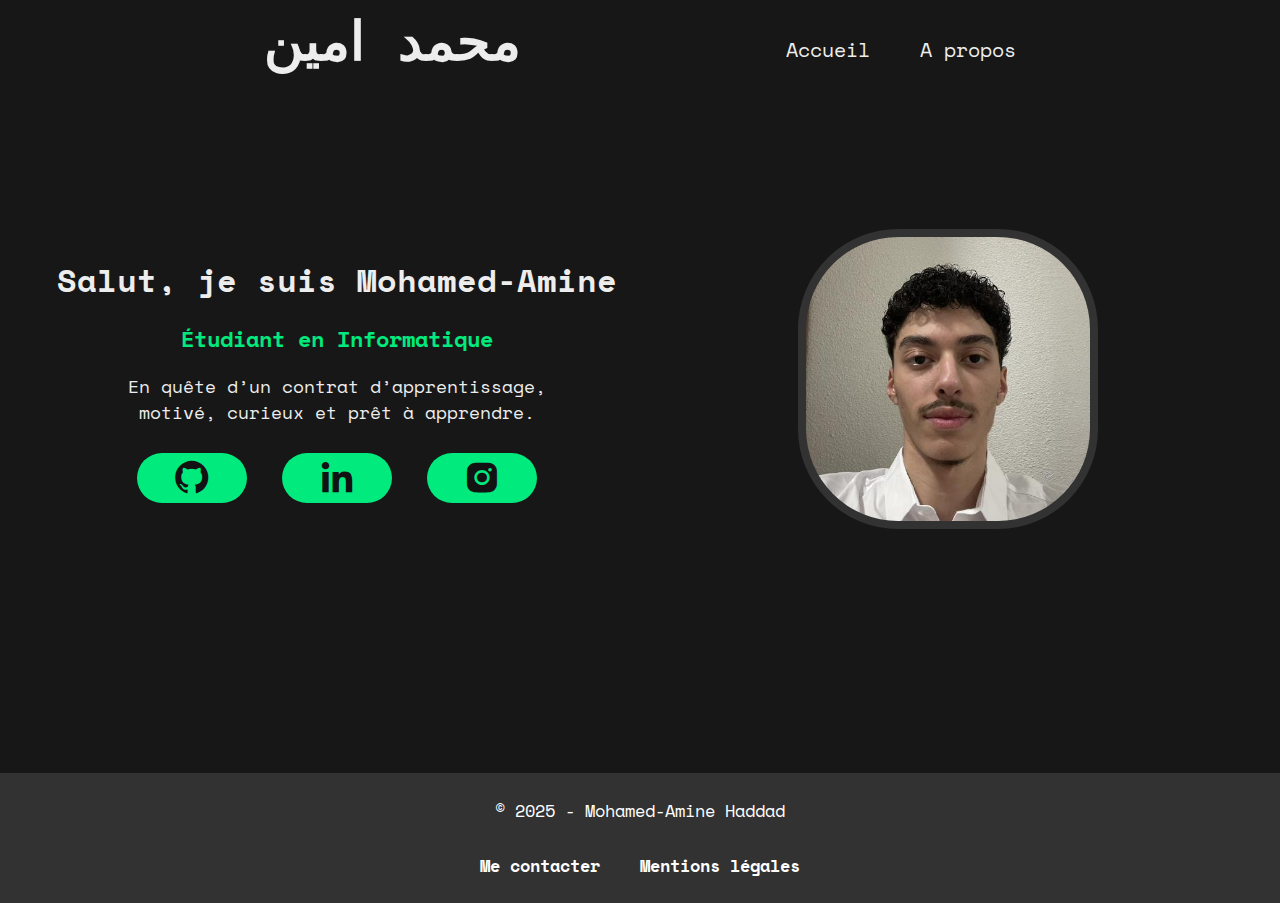
<file: index.html>
<!DOCTYPE html>
<html lang="fr">
    <head>
        <title>Mohamed-Amine Haddad</title>
        <meta charset="utf-8">
        <link href="https://fonts.googleapis.com/css2?family=Space+Mono:ital,wght@0,400;0,700;1,400;1,700&display=swap" rel="stylesheet">
        <link href='https://unpkg.com/boxicons@2.1.4/css/boxicons.min.css' rel='stylesheet'>
        <link rel="stylesheet" href="./style/style.css">
    </head>

    <body>

        <header>
            <a href="#" class="logo">محمد امين</a>
            <nav class="navbar">
                <a href="index.html">Accueil</a>
                <a href="apropos.html">A propos</a>
                
            </nav>
        </header>

        <section class="accueil">
            <div class="acc-texte">
                <h1>Salut, je suis Mohamed-Amine</h1>
                <h3>Étudiant en Informatique</h3>
                <p>En quête d’un contrat d’apprentissage, <br>motivé, curieux et prêt à apprendre.</p>
                
                <div class="acc-liens">
                    <a href="https://github.com/Mohamed-AmineHaddad" target="_blank" rel="noopener noreferrer"><i class='bx bxl-github'></i></a>
                    <a href="https://www.linkedin.com/in/ma-haddad/" target="_blank" rel="noopener noreferrer"><i class='bx bxl-linkedin' ></i></a>
                    <a href="https://www.instagram.com/hdd_mohamedd/" target="_blank" rel="noopener noreferrer"><i class='bx bxl-instagram-alt'></i></a>
                </div>
            </div>

            <div class="acc-img">
                <img src="./style/pp.jpeg" alt="photo de Mohamed-Amine Haddad">
            </div>
        </section>

        <footer>
            <div class="footer-container" id="id-fc">
                <p>© 2025 - Mohamed-Amine Haddad</p>
                <nav class="links">
                    <a href="mailto:ma.haddad@outlook.fr">Me contacter</a>
                    <a href="#">Mentions légales</a>
                </nav>
            </div>
        </footer>
    </body>
</html>
</file>
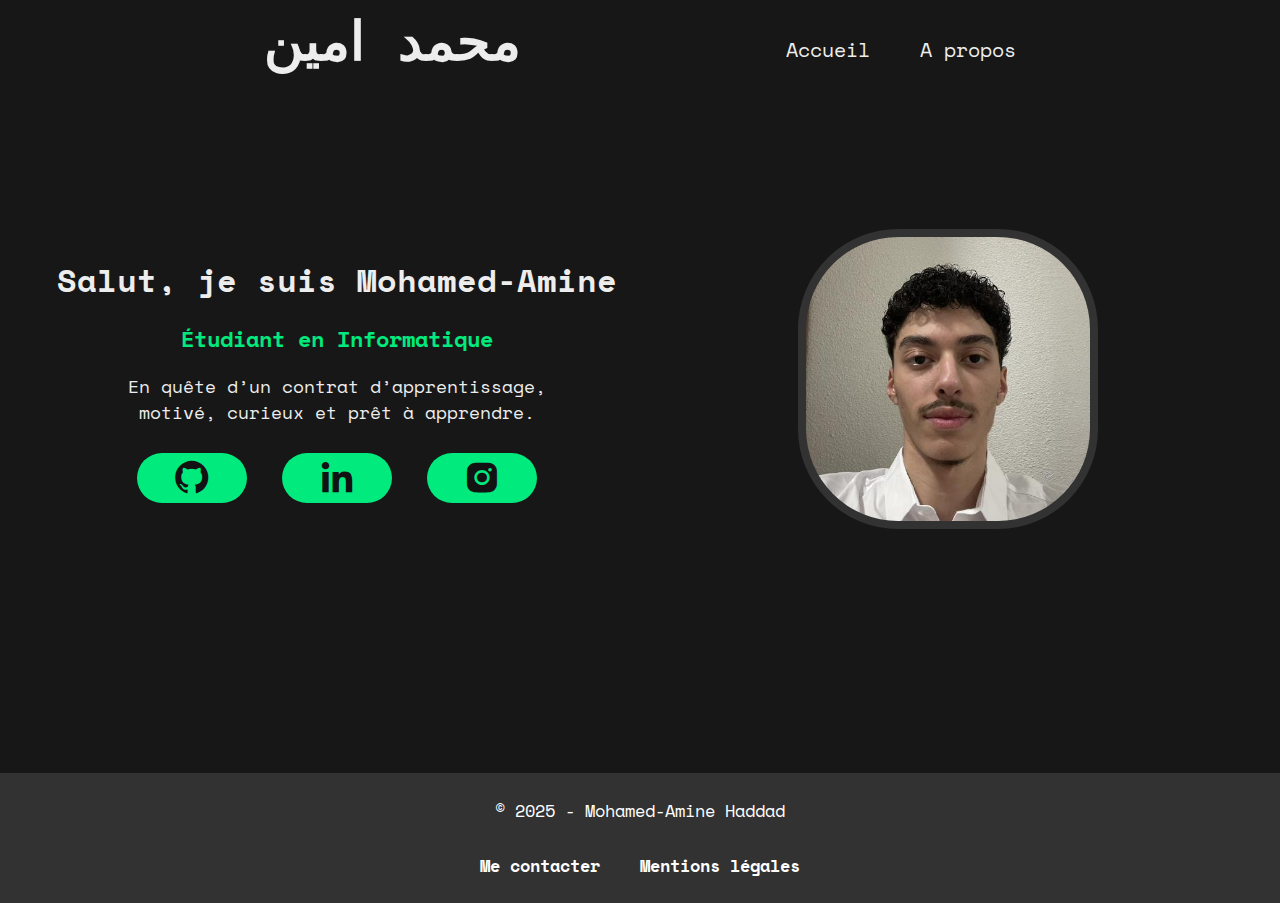
<file: accueil.html>
<!DOCTYPE html>
<html lang="fr">
    <head>
        <title>Mohamed-Amine Haddad</title>
        <meta charset="utf-8">
        <link href="https://fonts.googleapis.com/css2?family=Space+Mono:ital,wght@0,400;0,700;1,400;1,700&display=swap" rel="stylesheet">
        <link href='https://unpkg.com/boxicons@2.1.4/css/boxicons.min.css' rel='stylesheet'>
        <link rel="stylesheet" href="./style/style.css">
    </head>

    <body>

        <header>
            <a href="#" class="logo">محمد امين</a>
            <nav class="navbar">
                <a href="accueil.html">Accueil</a>
                <a href="apropos.html">A propos</a>
                
            </nav>
        </header>

        <section class="accueil">
            <div class="acc-texte">
                <h1>Salut, je suis Mohamed-Amine</h1>
                <h3>Étudiant en Informatique</h3>
                <p>En quête d’un contrat d’apprentissage, <br>motivé, curieux et prêt à apprendre.</p>
                
                <div class="acc-liens">
                    <a href="https://github.com/Mohamed-AmineHaddad" target="_blank" rel="noopener noreferrer"><i class='bx bxl-github'></i></a>
                    <a href="https://www.linkedin.com/in/ma-haddad/" target="_blank" rel="noopener noreferrer"><i class='bx bxl-linkedin' ></i></a>
                    <a href="https://www.instagram.com/hdd_mohamedd/" target="_blank" rel="noopener noreferrer"><i class='bx bxl-instagram-alt'></i></a>
                </div>
            </div>

            <div class="acc-img">
                <img src="./style/pp.jpeg" alt="photo de Mohamed-Amine Haddad">
            </div>
        </section>

        <footer>
            <div class="footer-container" id="id-fc">
                <p>© 2025 - Mohamed-Amine Haddad</p>
                <nav class="links">
                    <a href="mailto:ma.haddad@outlook.fr">Me contacter</a>
                    <a href="#">Mentions légales</a>
                </nav>
            </div>
        </footer>
    </body>
</html>
</file>
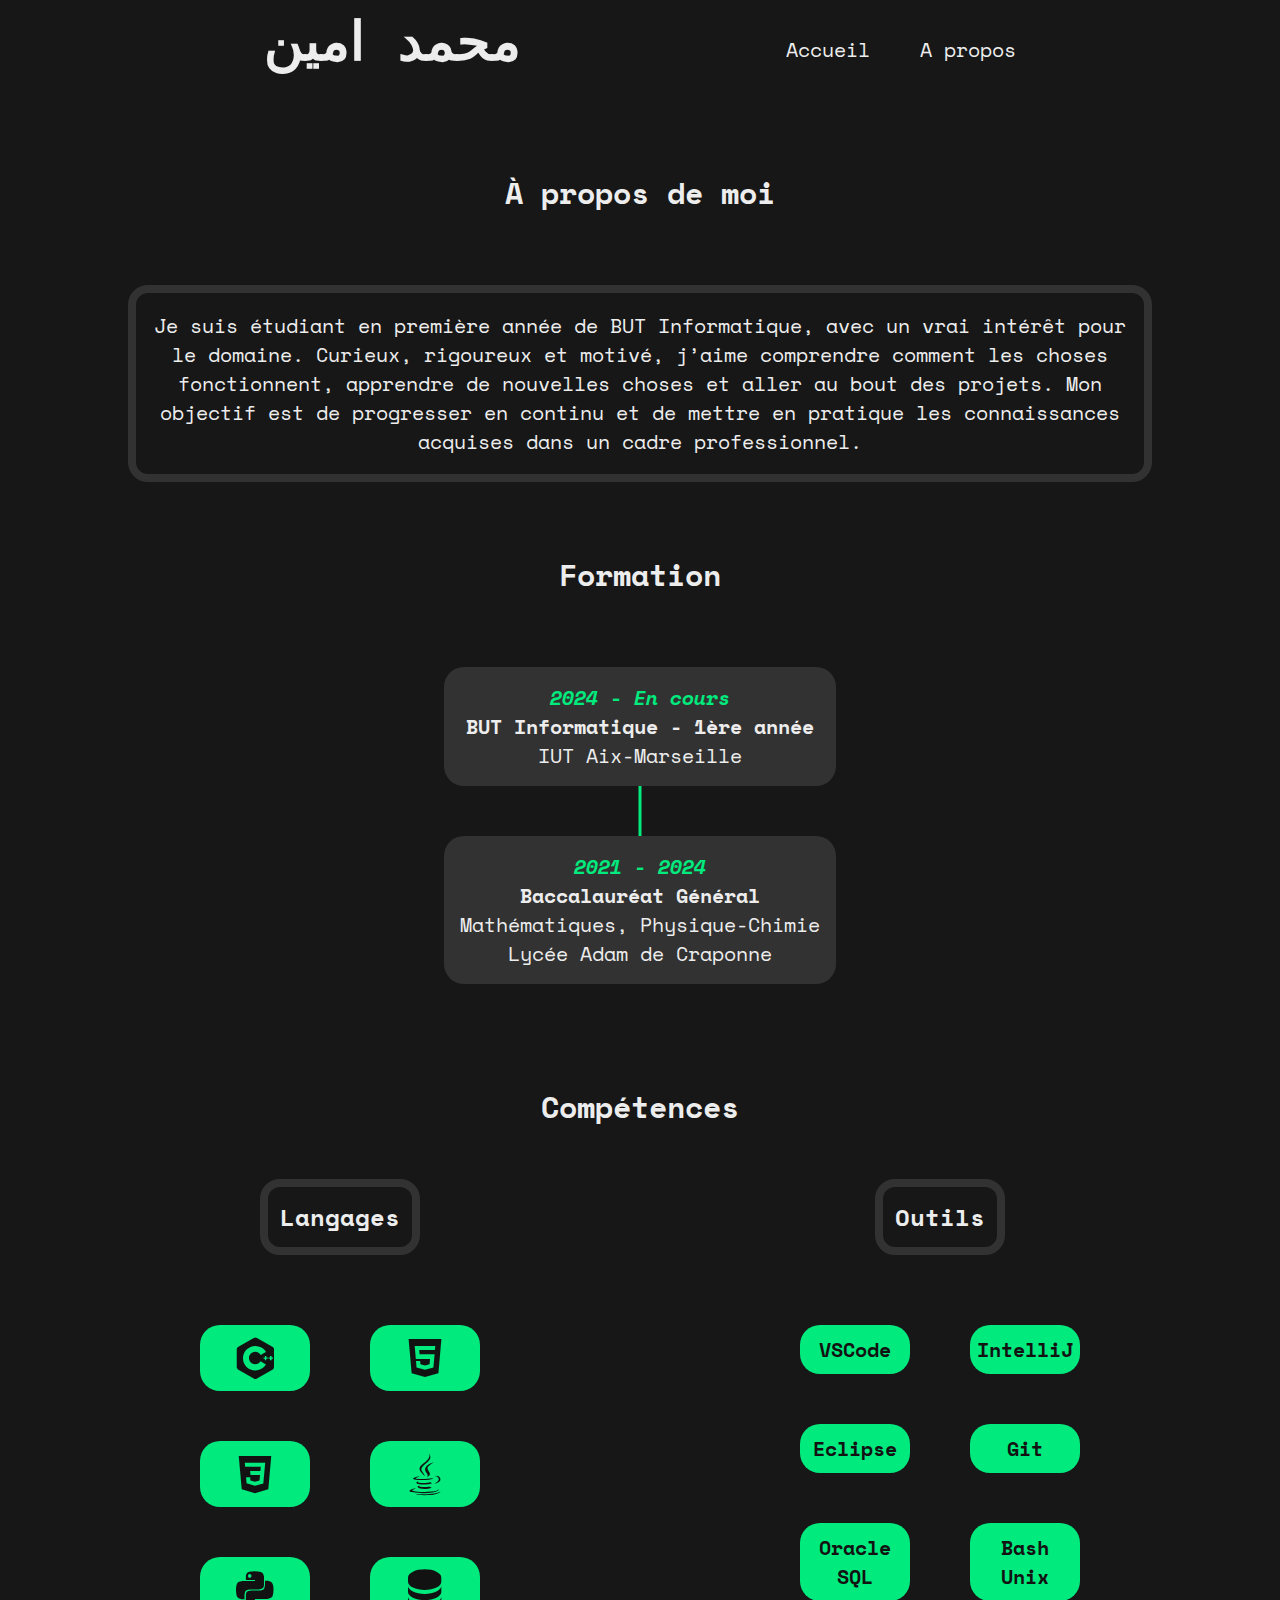
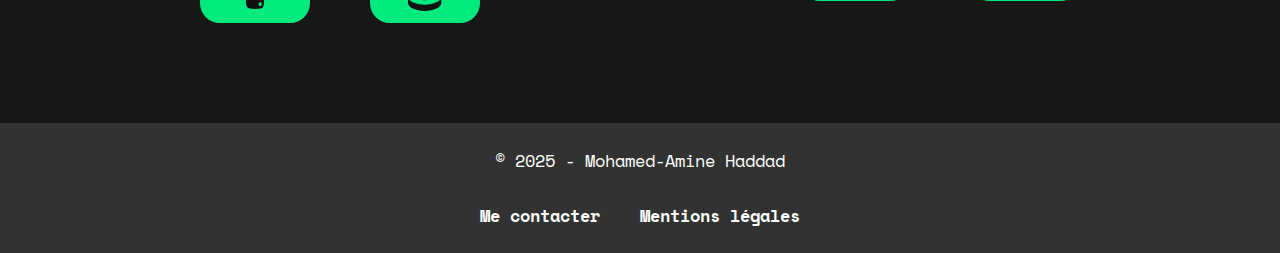
<file: apropos.html>
<!DOCTYPE html>
<html lang="fr">
    <head>
        <title>Mohamed-Amine Haddad</title>
        <meta charset="utf-8">

        <link rel="preconnect" href="https://fonts.googleapis.com">
        <link rel="preconnect" href="https://fonts.gstatic.com" crossorigin>
        <link href="https://fonts.googleapis.com/css2?family=Handjet:wght@100..900&family=Noto+Kufi+Arabic:wght@100..900&family=Space+Mono:ital,wght@0,400;0,700;1,400;1,700&display=swap" rel="stylesheet">

        <link href="https://fonts.googleapis.com/css2?family=Space+Mono:ital,wght@0,400;0,700;1,400;1,700&display=swap" rel="stylesheet">
        <link href='https://unpkg.com/boxicons@2.1.4/css/boxicons.min.css' rel='stylesheet'>
        <link rel="stylesheet" href="./style/style.css">
    </head>

    <body>
        <header>
            <a href="#" class="logo">محمد امين</a>
            <nav class="navbar">
                <a href="accueil.html">Accueil</a>
                <a href="apropos.html">A propos</a>
                
            </nav>
        </header>

        <section class="section-presentation">
            <h3>À propos de moi</h3>
            <div class="presentation-text">
                <p>Je suis étudiant en première année de BUT Informatique, avec un vrai intérêt pour le domaine. Curieux, rigoureux et motivé, j’aime comprendre comment les choses fonctionnent, apprendre de nouvelles choses et aller au bout des projets. Mon objectif est de progresser en continu et de mettre en pratique les connaissances acquises dans un cadre professionnel.</p>
            </div>
        </section>

        <section class="section-formation">
            <div class="formation-parent-container">
                <h3>Formation</h3>
                <div class="formation-container">
                    <div class="formation-text-iut">
                        <p><span class="formation-date">2024 - En cours</span><br>
                            <span class="formation-name">BUT Informatique - 1ère année</span><br>
                            IUT Aix-Marseille
                        </p>
                    </div>
                    <div class="formation-text-lycee">
                        <p><span class="formation-date">2021 - 2024</span><br>
                            <span class="formation-name">Baccalauréat Général</span><br>
                                Mathématiques, Physique-Chimie<br>
                                Lycée Adam de Craponne
                        </p>
                    </div>
                </div>
            </div>
        </section>

        <section class="section-competences">
            <h3>Compétences</h3>
            <div class="competences-container">
                <div class="languages-container">
                    <h4>Langages</h4>
                    <div class="languages-logo">
                        <div><i class='bx bxl-c-plus-plus'></i></div>
                        <div><i class='bx bxl-html5' ></i></div>
                        <div><i class='bx bxl-css3' ></i></div>
                        <div><i class='bx bxl-java' ></i></div>
                        <div><i class='bx bxl-python' ></i></div>
                        <div><i class='bx bxs-data' ></i></div>
                    </div>
                </div>

                <div class="software-container">
                    <h4>Outils</h4>
                    <div class="software-logo">
                        <div>VSCode</div>
                        <div>IntelliJ</div>
                        <div>Eclipse</div>
                        <div>Git</div>
                        <div>Oracle SQL</div>
                        <div>Bash Unix</div>
                    </div>
                </div>
            </div>
        </section>

        <footer>
            <div class="footer-container" id="id-fc">
                <p>© 2025 - Mohamed-Amine Haddad</p>
                <nav class="links">
                    <a href="mailto:ma.haddad@outlook.fr">Me contacter</a>
                    <a href="#">Mentions légales</a>
                </nav>
            </div>
        </footer>
    </body>
</html>
</file>
<file: style/style.css>
/********************
        Base
********************/

* {
    margin: 0;
    padding: 0;
    box-sizing: border-box;
    font-family: "Space Mono", serif;
}

body {
    background-color:rgb(23, 23, 23);
    color: #ededed;
}

header {
    display: flex;
    flex-wrap: wrap;
    justify-content: space-evenly;
    align-items: center;
    position: fixed;
    top: 0;
    left: 0;
    width: 100%;
    background-color: rgb(23, 23, 23);
    z-index: 10;
}

.logo {
    font-family: "Space Mono", monospace;
    font-size: 54px;
    font-weight: bold;
    color: #ededed;
    text-decoration: none;
    padding-bottom: 20px;
}

.navbar {
    display: flex;
    gap: 50px;
}

.navbar a {
    font-size: 20px;
    color: #ededed;
    text-decoration: none;
}

.navbar a:hover {
    color: rgb(0, 234, 125);
}

/********************
    Page d'accueil
********************/

.accueil {
    display: flex;
    flex-wrap: wrap-reverse;
    align-items: center;
    justify-content: space-evenly;
    padding-top: 85px;
    width: 100%;
}

.acc-texte, .acc-img {
    display: flex;
    align-items: center;
    justify-content: center;
}

.acc-texte {
    flex-direction: column;
    text-align: center;
}


.acc-texte h1 {
    font-size: 32px;
    margin-bottom: 18px;
}

.acc-texte h3 {
    font-size: 22px;
    margin-bottom: 18px;
    color: rgb(0, 234, 125);
}

.acc-texte p {
    font-size: 18px;
    margin-bottom: 28px;
}

.acc-liens {
    display: flex;
    justify-content: space-between;
    width: 400px;
    height: 50px;
}

.acc-liens a {
    display: inline-flex;
    justify-content: center;
    align-items: center;

    width: 110px;
    height: 100%;

    text-decoration: none;
    font-size: 40px;
    font-weight: bold;
    border-radius: 100px;
    color: #121212;
    background-color: rgb(0, 234, 125);
}

.acc-img {
    flex-wrap: wrap;
    width: 550px;
    padding: 16vh 0;
}

.acc-img img{
    width: 300px;
    border: 8px solid rgb(50, 50, 50);
    border-radius: 100px;
}

/********************
    Page à propos
********************/

.section-presentation {
    display: flex;
    flex-wrap: wrap;
    flex-direction: column;
    align-items: center;
    justify-content: center;
    width: 100%;
    padding-top: 100px;
}

.presentation-text {
    width: 80%;
    padding: 18px;
    text-align: center;
    font-size: 20px;
    border: 8px rgb(50, 50, 50) solid;
    border-radius: 20px;
}

.section-presentation h3, .formation-parent-container h3 {
    padding: 70px;
    font-size: 30px;
}

.section-competences h3 {
    padding: 50px;
    font-size: 30px;
}

.section-competences {
    display: flex;
    flex-wrap: wrap;
    flex-direction: column;
    align-items: center;
    justify-content: center;
    width: 100%;
}

.section-competences h4 {
    padding: 12px;
    margin-bottom: 70px;
    font-size: 24px;
    border: 8px rgb(50, 50, 50)solid;
    border-radius: 20px;
}

.competences-container {
    display: flex;
    justify-content: center;
    flex-wrap: wrap;
    gap: 300px;
}


.languages-container, .software-container {
    display: flex;
    flex-direction: column;
    align-items: center;
}


.languages-logo, .software-logo {
    display: flex;
    justify-content: space-evenly;
    flex-wrap: wrap;
    gap: 50px;
    width: 300px;
}

.software-logo div {
    display: inline-flex;
    justify-content: center;
    align-items: center;
    text-align: center;
    width: 110px;
    padding: 10px;
    font-size: 20px;
    font-weight: bold;
    border-radius: 20px;
    color: #121212;
    background-color: rgb(0, 234, 125);
}

.languages-logo div{
    display: inline-flex;
    justify-content: center;
    align-items: center;
    width: 110px;
    padding: 8px;
    font-size: 50px;
    border-radius: 20px;
    color: #121212;
    background-color: rgb(0, 234, 125);
}

.languages-logo div, .acc-liens a, .software-logo div{
    transition: transform 0.3s ease-in-out, box-shadow 0.3s ease-in-out;
}

.languages-logo div:hover, .acc-liens a:hover, .software-logo div:hover {
    transform: translateY(-8px);
    box-shadow: 0 10px 20px rgba(0, 0, 0, 0.2);
}

.section-formation {
    display: flex;
    justify-content: space-evenly;
    align-content: center;
    flex-wrap: wrap;
    padding-bottom: 50px;
}

.formation-parent-container {
    display: flex;
    flex-wrap: wrap;
    flex-direction: column;
    align-items: center;
    justify-content: center;
}

.formation-container {
    display: flex;
    flex-direction: column;
    justify-content: space-between;

    position: relative;
    max-width: 700px;
    
    gap: 50px;
}

.formation-container::before {
    content: '';
    position: absolute;
    top: 0;
    bottom: 0;
    left: 50%;
    width: 3px;
    background: rgb(0, 234, 125);
    transform: translateX(-50%);
    z-index: 0;
  }

.formation-text-iut, .formation-text-lycee {
    position: relative;
    width: 100%;
    text-align: center;
    padding: 16px;
    font-size: 20px;
    border-radius: 20px;
    color: #ededed;
    background-color: rgb(50, 50, 50) ;
    z-index: 1;
}

.formation-date {
    font-style: italic;
    font-weight: bold;
    color: rgb(0, 234, 125);
}

.formation-name {
    font-weight: bold;
}



footer {
    background-color: rgb(50, 50, 50);
    color: white;
    margin-top: 100px;
    padding: 25px 0;
    text-align: center;
    font-size: 17px;
}

.footer-container {
    max-width: 800px;
    margin: auto;
}

.links {
    margin-top: 30px;
}

.links a {
    color: rgb(255, 255, 255);
    text-decoration: none;
    margin: 0 15px;
    font-weight: bold;
}
</file>
